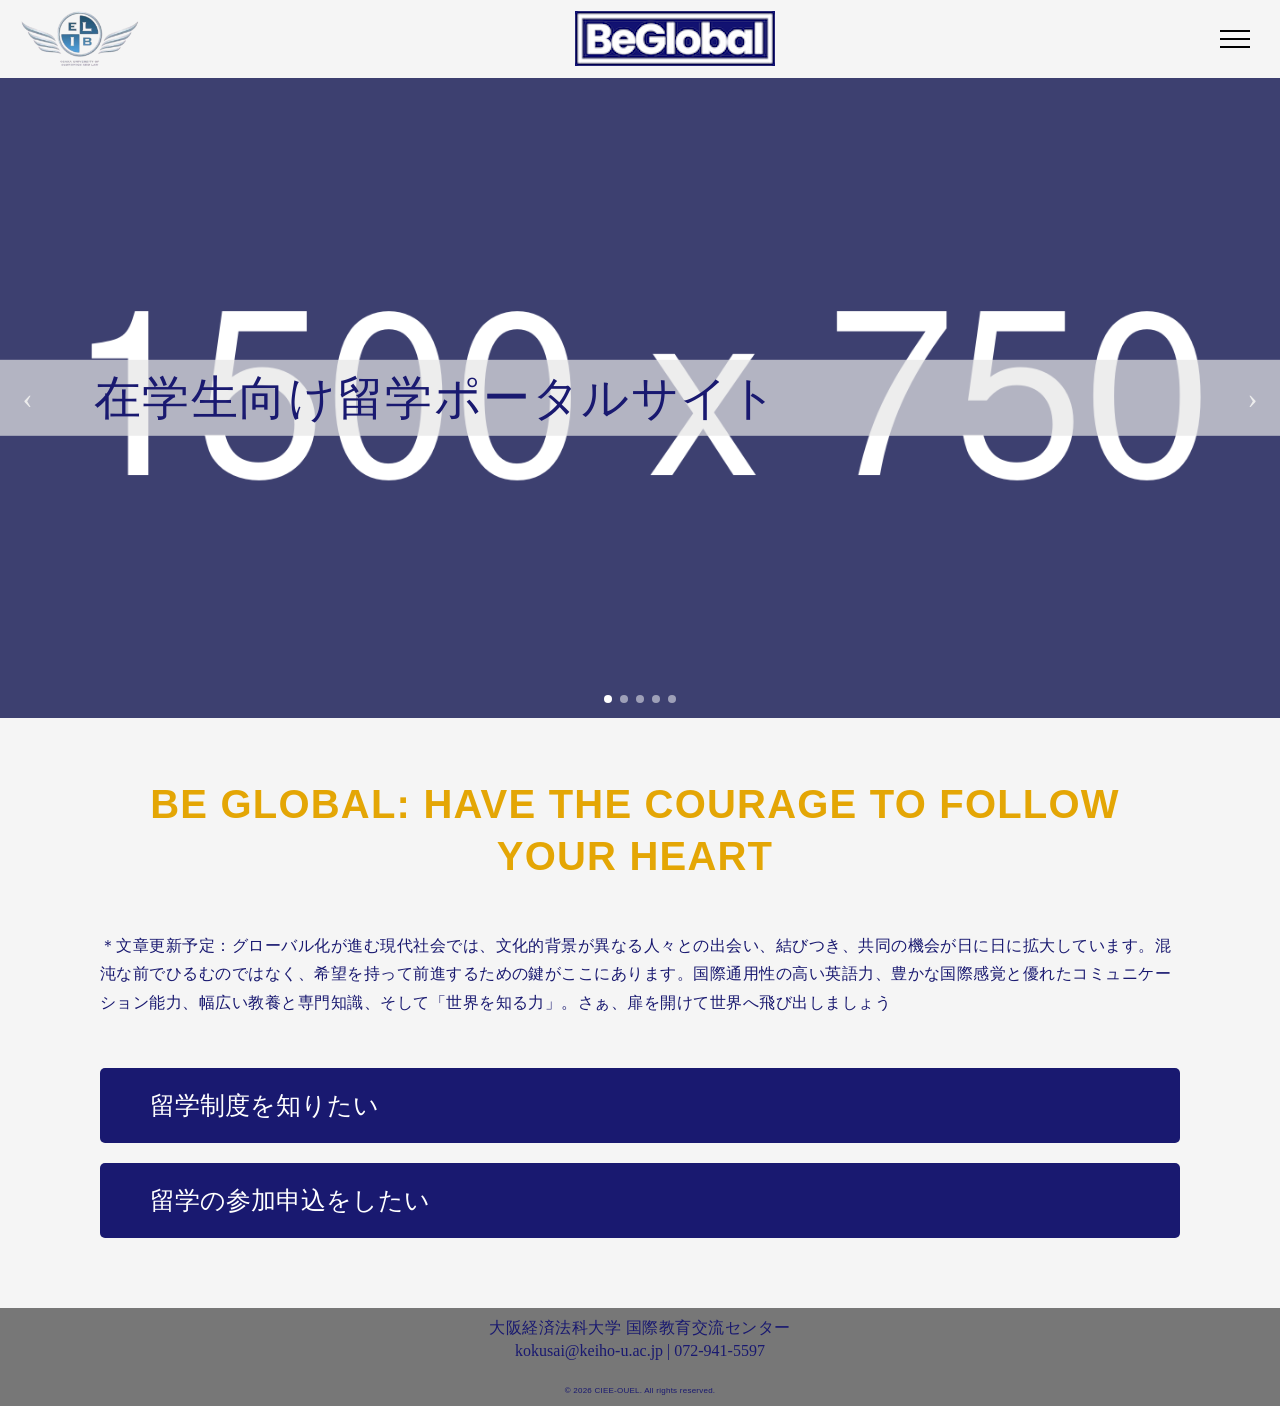
<file: 01_index.html>
<!DOCTYPE html>
<html lang="ja">

<head>
    <meta charset="UTF-8">
    <meta name="viewport" content="width=device-width, initial-scale=1.0">
    <link rel="icon" href="./design/images/Favicon_BeGlobal.png" type="image/png">
    <link rel="apple-touch-icon" sizes="180x180" href="./design/images/Favicon_BeGlobal.png">
    <meta property="og:title" content="在学生向け留学ポータルサイト：Be Global">
    <meta property="og:description"
        content="HAVE THE COURAGE TO FOLLOW YOUR HEART：（サンプル）グローバル化が進む現代社会では、文化的背景が異なる人々との出会い、結びつき、共同の機会が日に日に拡大しています。混沌な前でひるむのではなく、希望を持って前進するための鍵がここにあります。">
    <meta property="og:type" content="website">
    <meta property="og:image" content="./design/images/Favicon_BeGlobal.png">

    <link rel="stylesheet" href="./design/CSS/00-1_reset.css">
    <link rel="stylesheet" href="./design/CSS/00-2_common.css">
    <link rel="stylesheet" href="./design/CSS/01_index.css">

    <title>Be Global</title>
</head>

<body>
    <header>

        <div class="flex-container">
            <a href="./01_index.html" class="header-logo"><img src="./design/images/uni_logo.jpeg" alt="大学ロゴ"></a>

            <img src="./design/images/BeGlobal_1.png" alt="Be Global">

            <div class="menu-overlay"></div>

            <button class="hamburger" type="button" aria-label="メニュー">
                <span class="bar"></span>
                <span class="bar"></span>
                <span class="bar"></span>
            </button>

            <nav class="global-nav">
                <ul>
                    <li><a href="./01_index.html">ホーム</a></li>
                    <li><a href="./04_programs.html">留学制度</a></li>
                    <li><a href="./02_apply.html">参加申込</a></li>
                </ul>
            </nav>
        </div>

    </header>

    <main>
        <div class="PageTitle">
            <h1>在学生向け留学ポータルサイト</h1>
            <section class="carousel">
                <div class="carousel-track">
                    <div class="slide active">
                        <img src="./design/images/Carousel/photo01.png" alt="１枚目">
                    </div>
                    <div class="slide">
                        <img src="./design/images/Carousel/photo02.png" alt="２枚目">
                    </div>
                    <div class="slide">
                        <img src="./design/images/Carousel/photo03.png" alt="３枚目">
                    </div>
                    <div class="slide">
                        <img src="./design/images/Carousel/photo04.png" alt="４枚目">
                    </div>
                    <div class="slide">
                        <img src="./design/images/Carousel/photo05.png" alt="５枚目">
                    </div>
                </div>

                <button class="carousel-prev" aria-label="前の画像">‹</button>
                <button class="carousel-next" aria-label="次の画像">›</button>

                <div class="carousel-dots">
                    <button class="dot active" aria-label="1枚目"></button>
                    <button class="dot" aria-label="2枚目"></button>
                    <button class="dot" aria-label="3枚目"></button>
                    <button class="dot" aria-label="4枚目"></button>
                    <button class="dot" aria-label="5枚目"></button>
                </div>
            </section>
        </div>

        <div class="container1 container">
            <h2 class="Slogan">BE GLOBAL: HAVE THE COURAGE TO FOLLOW YOUR HEART</h2>
            <p class="Intro">
                ＊文章更新予定：グローバル化が進む現代社会では、文化的背景が異なる人々との出会い、結びつき、共同の機会が日に日に拡大しています。混沌な前でひるむのではなく、希望を持って前進するための鍵がここにあります。国際通用性の高い英語力、豊かな国際感覚と優れたコミュニケーション能力、幅広い教養と専門知識、そして「世界を知る力」。さぁ、扉を開けて世界へ飛び出しましょう
            </p>
            <a href="./04_programs.html" class="btn">留学制度を知りたい</a>
            <a href="./02_apply.html" class="btn">留学の参加申込をしたい</a>
        </div>
    </main>

    <footer>
        <p>大阪経済法科大学 国際教育交流センター</p>
        <a href="mailto:kokusai@keiho-u.ac.jp">kokusai@keiho-u.ac.jp</a>
        <span> | </span>
        <a href="tel:072-941-5597"> 072-941-5597</a>
        <small>&copy; 2026 CIEE-OUEL. All rights reserved.</small>
    </footer>

    <script src="./design/JS/script.js"></script>
</body>

</html>
</file>
<file: design/CSS/00-2_common.css>
/* ページ余白レイアウト⇨headerfooter⇨フォント⇨ボタン⇨ギミックの順に記載 */


body {
    margin: 0;
    color: #191970;
    background-color: #f5f5f5;
    font-size: 16px;
    line-height: 1.8;
}

.container {
    width: min(1200px, calc(100% - 100px));
    padding: 30px 50px;
    margin: 20px auto;
}


.PageTitle {
    position:relative
}

.PageTitle h1{
    z-index: 10;
    position: absolute;
    top: 50%;
    transform: translateY(-50%);
    left: 0;
    width: 100%;
    transform: translateY(-50%);
    margin:0;
    padding: 10px 0px 10px 2em;

    background: rgba(230, 230, 230, 0.7);
}

.flex-container {
    display: flex;
    justify-content: space-between;
    align-items: center;
    padding: 10px 20px;
    position: relative;
}

.header-logo img {
    width: 120px;
    height: auto;
}

footer {
    bottom: 0;
    background-color: #777;
    text-align: center;
    padding: 10px 20px;
}

footer p,footer a,footer small {
    margin: 0;
    line-height: 1.2;
    position: center;
}

footer small {
    display: block;
    margin-top: 20px;
}

/* 文字の大きさ・行間・余白など */
h1,h2,h3,p,ul,li,small {
    margin-top: 0;
    font-family: "Noto Sans JP","Helvetica Neue",Arial,sans-serif;
    font-weight: 500;
    letter-spacing: 0.03em;
}

h1 {
    font-size: 47px;
    line-height: 1.2;
}

h2 {
    font-size: 27px;
    line-height: 1.3;
    margin-bottom: 20px;
}

h3 {
    font-size: 20px;
    line-height: 1.3;
    margin-bottom: 20px;
}

p,ul,li{
    font-size: 16px;
    line-height: 1.8;
}

small {
    font-size: 8px;
    line-height: 0.7;
}

header ul ,header li{
    color: #f9f9f9;
    font-size:25px;
    font-weight: none;
    line-height: 2.5;
}

header li {
    list-style: none;
    margin-bottom: 8px;
}

.LinkList {
    font-weight: bold;
    font-size:30px
}

.highlight_p {
    color: #FF00FF;
    font-weight: none;
}

.highlight_r {
    color: #FF0000;
    font-weight: none;
    text-decoration: underline;
}

/* ボタン：リンク */
.btn {
    display: inline-block;
    padding: 15px 50px;
    margin-bottom:20px;
    width: 100%;
    background-color: #191970;
    font-size: 25px;
    color: #fff;
    text-decoration: none;
    border-radius: 5px;
    transition: background-color 0.3s ease;
}




/* ギミック：ハンバーガーメニュー */

.hamburger {
    position: relative;
    z-index: 100;
    width: 50px;
    height: 50px;
    border: none;
    background: none;
    cursor: pointer;
    padding: 0;
}

.hamburger .bar {
    display: block;
    width: 30px;
    height: 2px;
    background-color: #000;
    margin: 6px auto;
    transition: 0.3s;
}

.hamburger.active .bar:nth-child(1) {
    transform: translateY(8px) rotate(45deg);
}

.hamburger.active .bar:nth-child(2) {
    opacity: 0;
}

.hamburger.active .bar:nth-child(3) {
    transform: translateY(-8px) rotate(-45deg);
}

.global-nav {
    position: fixed;
    top: 0;
    right: -100%;
    width: 40%;
    max-width: 300px;
    height: 100vh;
    background-color: #191970;
    transition: right 0.4s ease;
    z-index: 90;
}

.global-nav.open {
    right: 0;
}

.global-nav ul {
    display: flex;
    flex-direction: column;
    align-items: center;
    gap: 20px;
    list-style: none;
    padding: 135px 30px 30px 30px;
    margin: 0;
}

.menu-overlay {
    position: fixed;
    top: 0;
    left: 0;
    width: 100%;
    height: 100vh;
    background-color: rgba(0, 0, 0, 0.5);
    opacity: 0;
    visibility: hidden;
    transition: 0.4s ease;
    z-index: 80;
}

.menu-overlay.open {
    opacity: 1;
    visibility: visible;
}



/* ギミック：カルーセル */

.carousel {
    position: relative;
    width: 100%;
    overflow: hidden;
}

.carousel-track {
    position: relative;
}

.slide {
    position: absolute;
    top: 0;
    left: 0;
    width: 100%;
    opacity: 0;
    transition: opacity 1s ease;
}

.slide:first-child {
    position: relative;
}

.slide.active {
    opacity: 1;
}

.slide img {
    display: block;
    width: 100%;
    height: auto;
    transform: scale(1);
    transition: transform 7s ease;
}

.slide.active img{
    transform: scale(1.05)
}

/* 左右のボタン */
.carousel-prev,
.carousel-next {
    position: absolute;
    top: 50%;
    transform: translateY(-50%);
    width: 35px;
    height: 35px;
    border: none;
    background-color: transparent;
    color: white;
    font-size: 30px;
    display: flex;
    align-items: center;
    justify-content: center;
    cursor: pointer;
}

.carousel-prev {
    left: 10px;
}

.carousel-next {
    right: 10px;
}


/* ドット */
.carousel-dots {
    position: absolute;
    bottom: 15px;
    left: 50%;
    transform: translateX(-50%);
    display: flex;
    gap: 8px;
}

.dot {
    width: 8px;
    height: 8px;
    padding: 0;
    border: none;
    border-radius: 50%;
    background-color: white;
    opacity: 0.5;
    cursor: pointer;
}

.dot.active {
    opacity: 1;
}
</file>
<file: design/CSS/01_index.css>
.Slogan {
    color: #E4A605;
    font-size: 40px;
    font-weight: bold;
    text-align: center;
    margin: 10px 10px 50px auto;
}

.Intro {
    margin: 0px 0px 50px auto;
}
</file>
